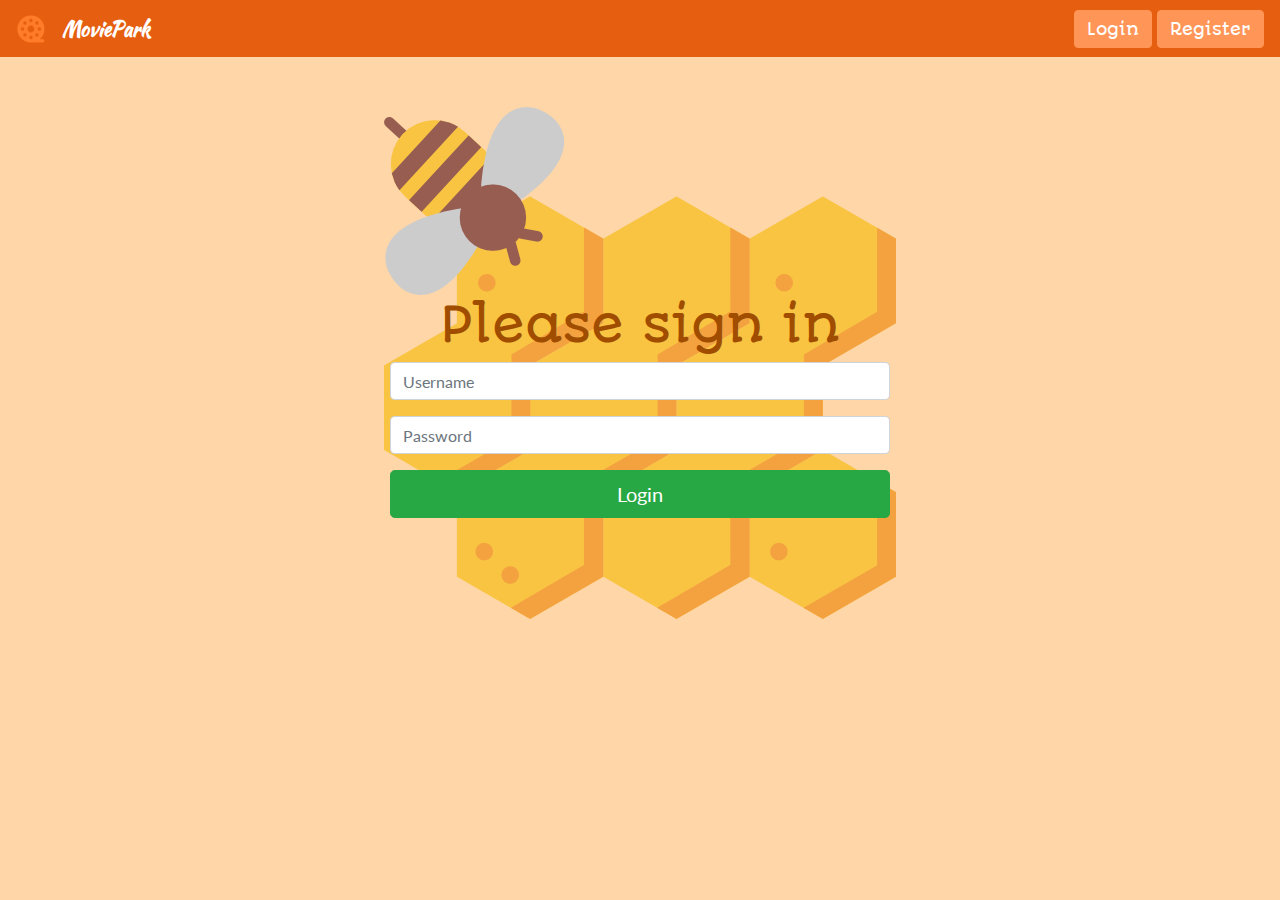
<file: index.html>
<!DOCTYPE html>
<html lang="en">

<head>
  <meta charset="UTF-8">
  <meta name="viewport" content="width=device-width, initial-scale=1.0">
  <meta http-equiv="X-UA-Compatible" content="ie=edge">
  <link rel="stylesheet" href="css/bootstrap.css">
  <link rel="stylesheet" href="css/font-awesome.min.css">
  <link rel="stylesheet" href="css/file.css">
  <link rel="shortcut icon" type="image/png" href="img/favicon.png"/>
  <title>Sign in</title>
  <!-- Yandex.Metrika counter -->
  <script type="text/javascript" >
    (function(m,e,t,r,i,k,a){m[i]=m[i]||function(){(m[i].a=m[i].a||[]).push(arguments)};
      m[i].l=1*new Date();k=e.createElement(t),a=e.getElementsByTagName(t)[0],k.async=1,k.src=r,a.parentNode.insertBefore(k,a)})
    (window, document, "script", "https://mc.yandex.ru/metrika/tag.js", "ym");

    ym(70268932, "init", {
      clickmap:true,
      trackLinks:true,
      accurateTrackBounce:true,
      webvisor:true
    });
  </script>
  <noscript><div><img src="https://mc.yandex.ru/watch/70268932" style="position:absolute; left:-9999px;" alt="" /></div></noscript>
  <!-- /Yandex.Metrika counter -->
</head>

<body>
  <nav class="navbar navbar-expand-sm navbar-dark mr-auto">
    <a class="navbar-brand" href="movies.html">
          <img src="img/logotype.png" style="width:30px;">
    </a>
    <a id="logo" class="navbar-brand mr-auto" href="movies.html">MoviePark</a>
    <div class="">
      <a type="button" class="btn btn-danger btnstyle"  href="index.html">Login</a>
      <a type="button" class="btn btn-danger btnstyle"  href="register.html">Register</a>
    </div>
  </nav>
  <div class="container" align="center">
  <div id="image">
    <img src="img/honeycomb.png">
  </div>
  <div id="loginForm" class>
    <div class="panel panel-default">
      <div class="panel-heading">
        <h3 class="panel-title">Please sign in</h3>
      </div>
      <div class="panel-body">
        <form accept-charset="UTF-8" role="form">
            <div class="form-group">
              <input type="name" class="form-control" name="username" id="username" required  placeholder="Username">
            </div>
            <div class="form-group">
              <input type="password" class="form-control" name="password" id="password" required placeholder="Password">
            </div>
            <input class="btn btn-lg btn-success btn-block" id="loginbtn" type="submit" value="Login">
        </form>
      </div>
    </div>
  </div>
</div>
</body>
</html>
</file>
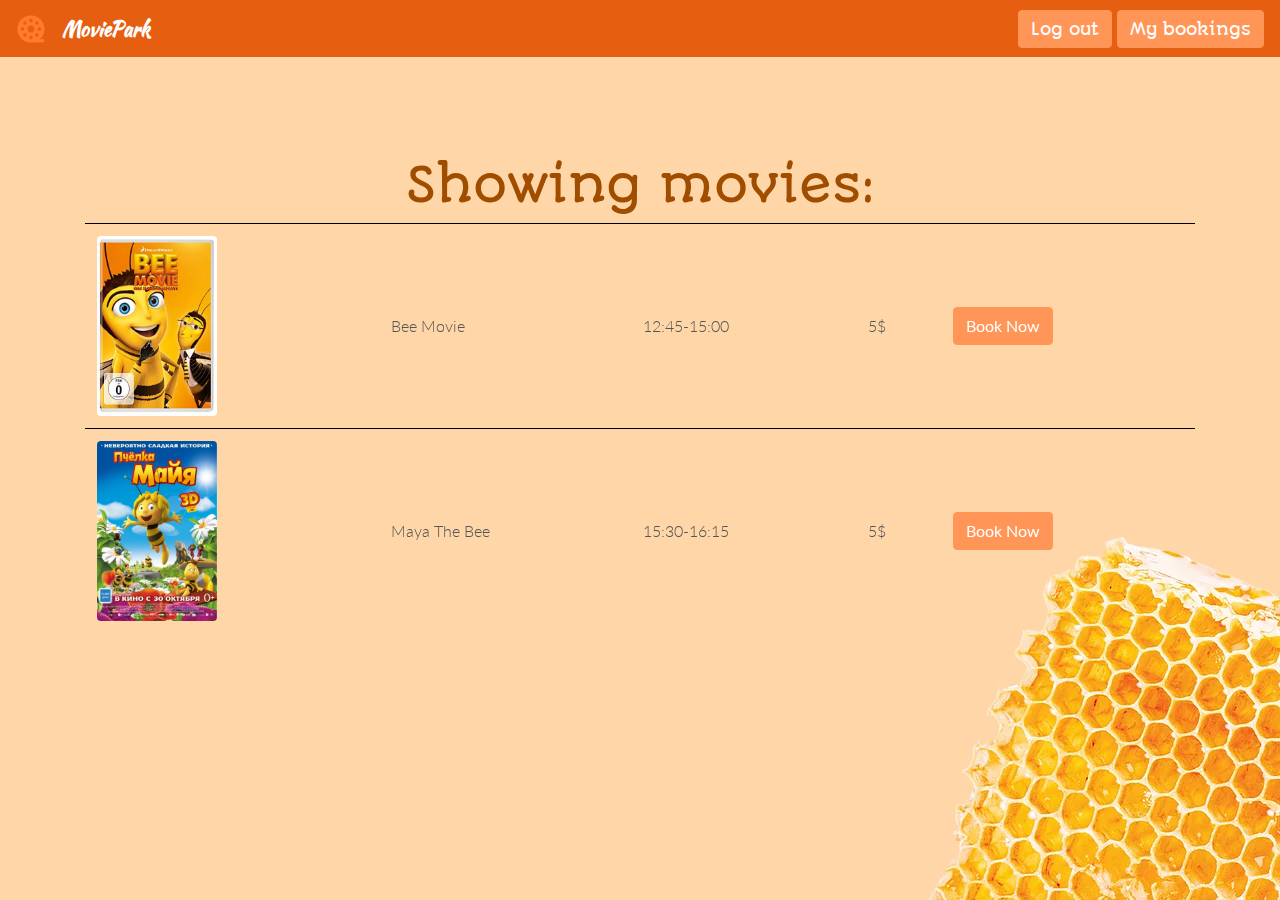
<file: movies.html>
<!DOCTYPE html>
<html lang="en">

<head>
  <meta charset="UTF-8">
  <meta name="viewport" content="width=device-width, initial-scale=1.0">
  <meta http-equiv="X-UA-Compatible" content="ie=edge">
  <link rel="stylesheet" href="css/bootstrap.css">
  <link rel="stylesheet" href="css/font-awesome.min.css">
  <link rel="stylesheet" href="css/file.css">
  <link rel="shortcut icon" type="image/png" href="img/favicon.png"/>
  <title>Movies</title>
  <!-- Yandex.Metrika counter -->
  <script type="text/javascript" >
    (function(m,e,t,r,i,k,a){m[i]=m[i]||function(){(m[i].a=m[i].a||[]).push(arguments)};
      m[i].l=1*new Date();k=e.createElement(t),a=e.getElementsByTagName(t)[0],k.async=1,k.src=r,a.parentNode.insertBefore(k,a)})
    (window, document, "script", "https://mc.yandex.ru/metrika/tag.js", "ym");

    ym(70268932, "init", {
      clickmap:true,
      trackLinks:true,
      accurateTrackBounce:true,
      webvisor:true
    });
  </script>
  <noscript><div><img src="https://mc.yandex.ru/watch/70268932" style="position:absolute; left:-9999px;" alt="" /></div></noscript>
  <!-- /Yandex.Metrika counter -->
</head>

<body>
  <nav class="navbar navbar-expand-sm navbar-dark mr-auto">
    <a class="navbar-brand" href="movies.html">
          <img src="img/logotype.png" style="width:30px;">
    </a>
    <a id="logo" class="navbar-brand mr-auto" href="#">MoviePark</a>
    <div class="">
      <a type="button" class="btn btn-danger btnstyle" href="index.html">Log out</a>
      <a type="button" class="btn btn-danger btnstyle" href="orders.html">My bookings</a>
    </div>
  </nav>
  <div class="container" align="center">
    <center>
      <h2>Showing movies:</h2>
    </center>
    <div id="image">
      <img src="img/honeycombs.png" class=honeycomb>
    </div>
    <table class="table table-hover">
      <tr>
        <td><img class="rounded" width='120px' height='180px' src="img/bee.png" alt='Bee'></td>
        <td>Bee Movie</td>
        <td>12:45-15:00</td>
        <td>5$</td>
        <td><a class="btn btn-danger" onclick="" id="btnbuy" href="book.html">Book Now</a></td>
      </tr>
      <tr>
        <td><img class="rounded" width='120px' height='180px' src="img/maya.png" alt=''></td>
        <td>Maya The Bee</td>
        <td>15:30-16:15</td>
        <td>5$</td>
        <td><a class="btn btn-danger" onclick="" id="btnlog" href="#">Book Now</a></td>
      </tr>
    </table>
  </div>
</body>

</html>
</file>
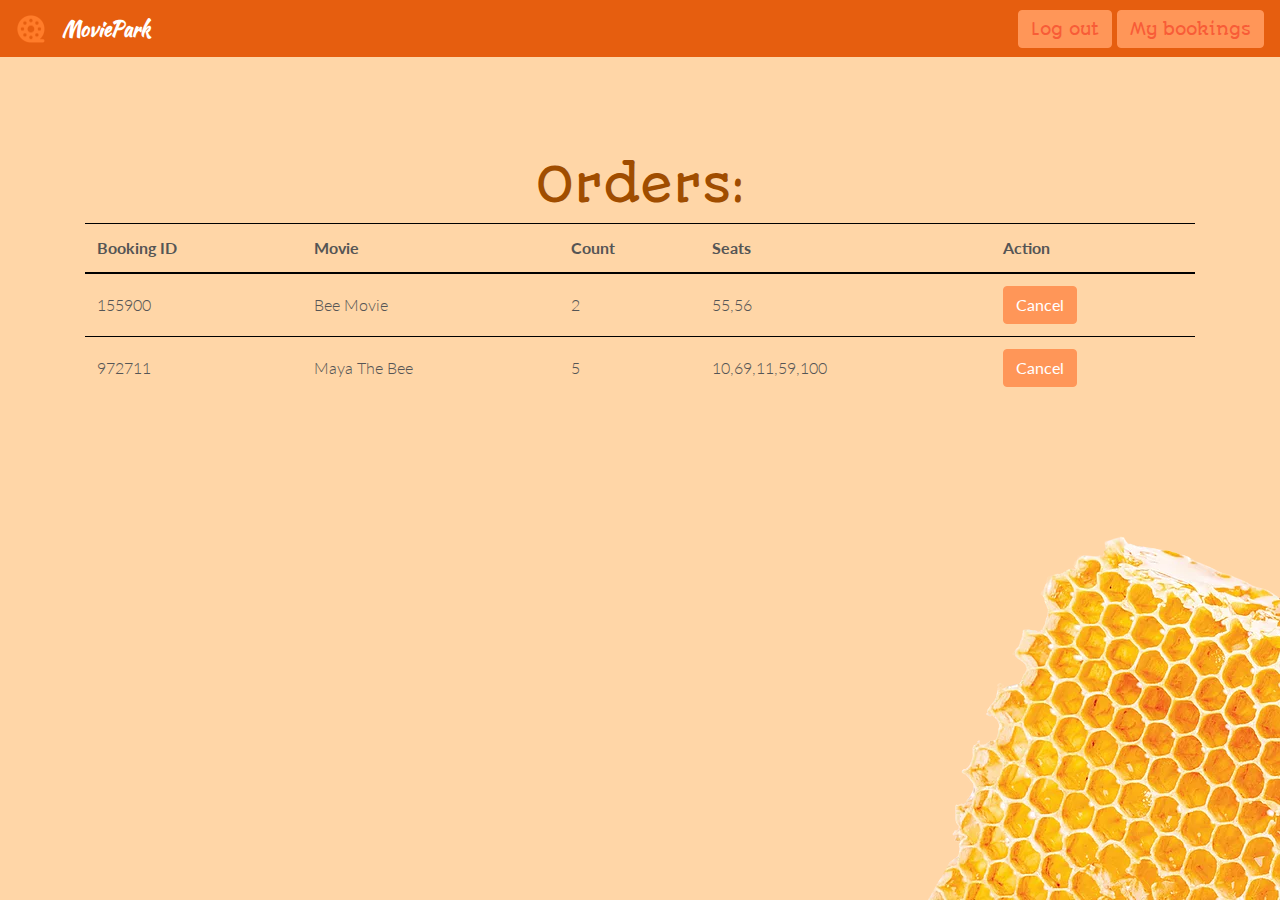
<file: orders.html>
<!DOCTYPE html>
<html lang="en">

<head>
  <meta charset="UTF-8">
  <meta name="viewport" content="width=device-width, initial-scale=1.0">
  <meta http-equiv="X-UA-Compatible" content="ie=edge">
  <link rel="stylesheet" href="css/bootstrap.css">
  <link rel="stylesheet" href="css/font-awesome.min.css">
  <link rel="stylesheet" href="css/file.css">
  <link rel="shortcut icon" type="image/png" href="img/favicon.png"/>
  <title>My bookings</title>
  <!-- Yandex.Metrika counter -->
  <script type="text/javascript" >
    (function(m,e,t,r,i,k,a){m[i]=m[i]||function(){(m[i].a=m[i].a||[]).push(arguments)};
      m[i].l=1*new Date();k=e.createElement(t),a=e.getElementsByTagName(t)[0],k.async=1,k.src=r,a.parentNode.insertBefore(k,a)})
    (window, document, "script", "https://mc.yandex.ru/metrika/tag.js", "ym");

    ym(70268932, "init", {
      clickmap:true,
      trackLinks:true,
      accurateTrackBounce:true,
      webvisor:true
    });
  </script>
  <noscript><div><img src="https://mc.yandex.ru/watch/70268932" style="position:absolute; left:-9999px;" alt="" /></div></noscript>
  <!-- /Yandex.Metrika counter -->
</head>

<body>
  <nav class="navbar navbar-expand-sm navbar-dark mr-auto">
    <a class="navbar-brand" href="movies.html">
          <img src="img/logotype.png" style="width:30px;">
    </a>
    <a id="logo" class="navbar-brand mr-auto" href="movies.html">MoviePark</a>
    <div class="">
      <a type="button" class="btn  btnstyle" href="index.html">Log out</a>
      <a type="button" class="btn  btnstyle" href="#">My bookings</a>
    </div>
  </nav>
  <div id="image">
    <img src="img/honeycombs.png" class=honeycomb>
  </div>
  <div class="container" align="center">
    <center>
      <h2>Orders:</h2>
    </center>
    <div id="image">
      <img src="img/honeycombs.png" class=honeycomb>
    </div>
    <table class="table table-hover">
      <thead>
        <tr>
          <th>Booking ID</th>
          <th>Movie</th>
          <th>Count</th>
          <th>Seats</th>
          <th>Action</th>
        </tr>
      </thead>
      <tbody>
        <tr>
          <td>155900</td>
          <td>Bee Movie</td>
          <td>2</td>
          <td>55,56</td>
          <td><button class="btn btn-danger btnstyle" onclick="" >Cancel</button></td>
        </tr>
        <tr>
          <td>972711</td>
          <td>Maya The Bee</td>
          <td>5</td>
          <td>10,69,11,59,100</td>
          <td><button class="btn btn-danger btnstyle" onclick="">Cancel</button></td>
        </tr>
    </table>
  </div>
</body>

</html>
</file>
<file: css/file.css>
@import url('https://fonts.googleapis.com/css?family=Lato|Raleway');
@import url('https://fonts.googleapis.com/css?family=Kaushan+Script&display=swap');
@import url('https://fonts.googleapis.com/css?family=Autour+One');

body {
  font-family: "Lato";
  font-weight: 300;
  font-size: 16px;
  color: #555;
  height: 100%;
  background-color: rgba(255, 214, 167, 1);
  overflow: hidden;
  -webkit-font-smoothing: antialiased;
  -webkit-overflow-scrolling: touch;
}

h1, h2, h3, h4, h5, h6 {
  color: rgba(160, 77, 0, 1);
  font-family: Autour One;
  font-weight: normal;
  overflow-wrap: break-word;
  font-size: 48px;
  margin-top: 0 !important;
  text-align: center;
}
.bg-primary {
  background: #FF9658 !important;
}

p {
  width: 305px;
  color: rgba(160,77,0,1);
  top: 276px;
  left: 442px;
  font-family: Autour One;
  font-weight: normal;
  font-size: 16px;
  opacity: 1;
  text-align: left;
}

.centered {
  text-align: center;
}

a {
  color: #f85c37;
}

a:hover, a:focus {
  color: #7b7b7b;
  text-decoration: none;
  outline: 0;
}


.navbar {
  background: rgba(230, 94, 15, 1);
  font-family: "Autour One";
  font-weight: 800;
  font-size: 14px;
  border: 0px solid rgba(150, 150, 150, 1);
  margin-bottom: 0;
}

.navbar-inverse {
  background: rgba(230, 94, 15, 1);
}

#logo {
  font-family: "Kaushan Script";
}

.btnstyle{
  width: fit-content;
  height: 38px;
  background: rgba(255, 150, 88, 1);
  opacity: 1;
  position: relative;
  top: 0px;
  left: 0px;
  border: 1px solid rgba(255, 150, 88, 1);
  border-top-left-radius: 4px;
  border-top-right-radius: 4px;
  border-bottom-left-radius: 4px;
  border-bottom-right-radius: 4px;
  overflow: hidden;
}

.bg-image {
  background-image: url("../img/honeycomb.png");
  background-position: center;
  background-repeat: no-repeat;
  background-size: cover;
  position: relative;
}

.table td, .table th {
  border-color: black !important;
  vertical-align: middle !important;
}

.container {
  height: 100%;
  margin-top: 100px;
  position: relative;
}

#loginForm {
  padding-top: 100px;
  width: 500px;
  height: 400px;
  position: relative;
  z-index: 10;
  display: table-cell;
  text-align: center;
  vertical-align: middle;
}
#round {
  border-radius: 25px;
  background: #FF9658;
  padding: 20px;
  width: 200px;
  height: 150px;
}
#image {
  top: -50px;
  left: 0;
  right: 0;
  position: absolute;
}

.honeycomb {
  z-index: -1;
  position: fixed;
  bottom: 0;
  right: 0;
}
</file>
